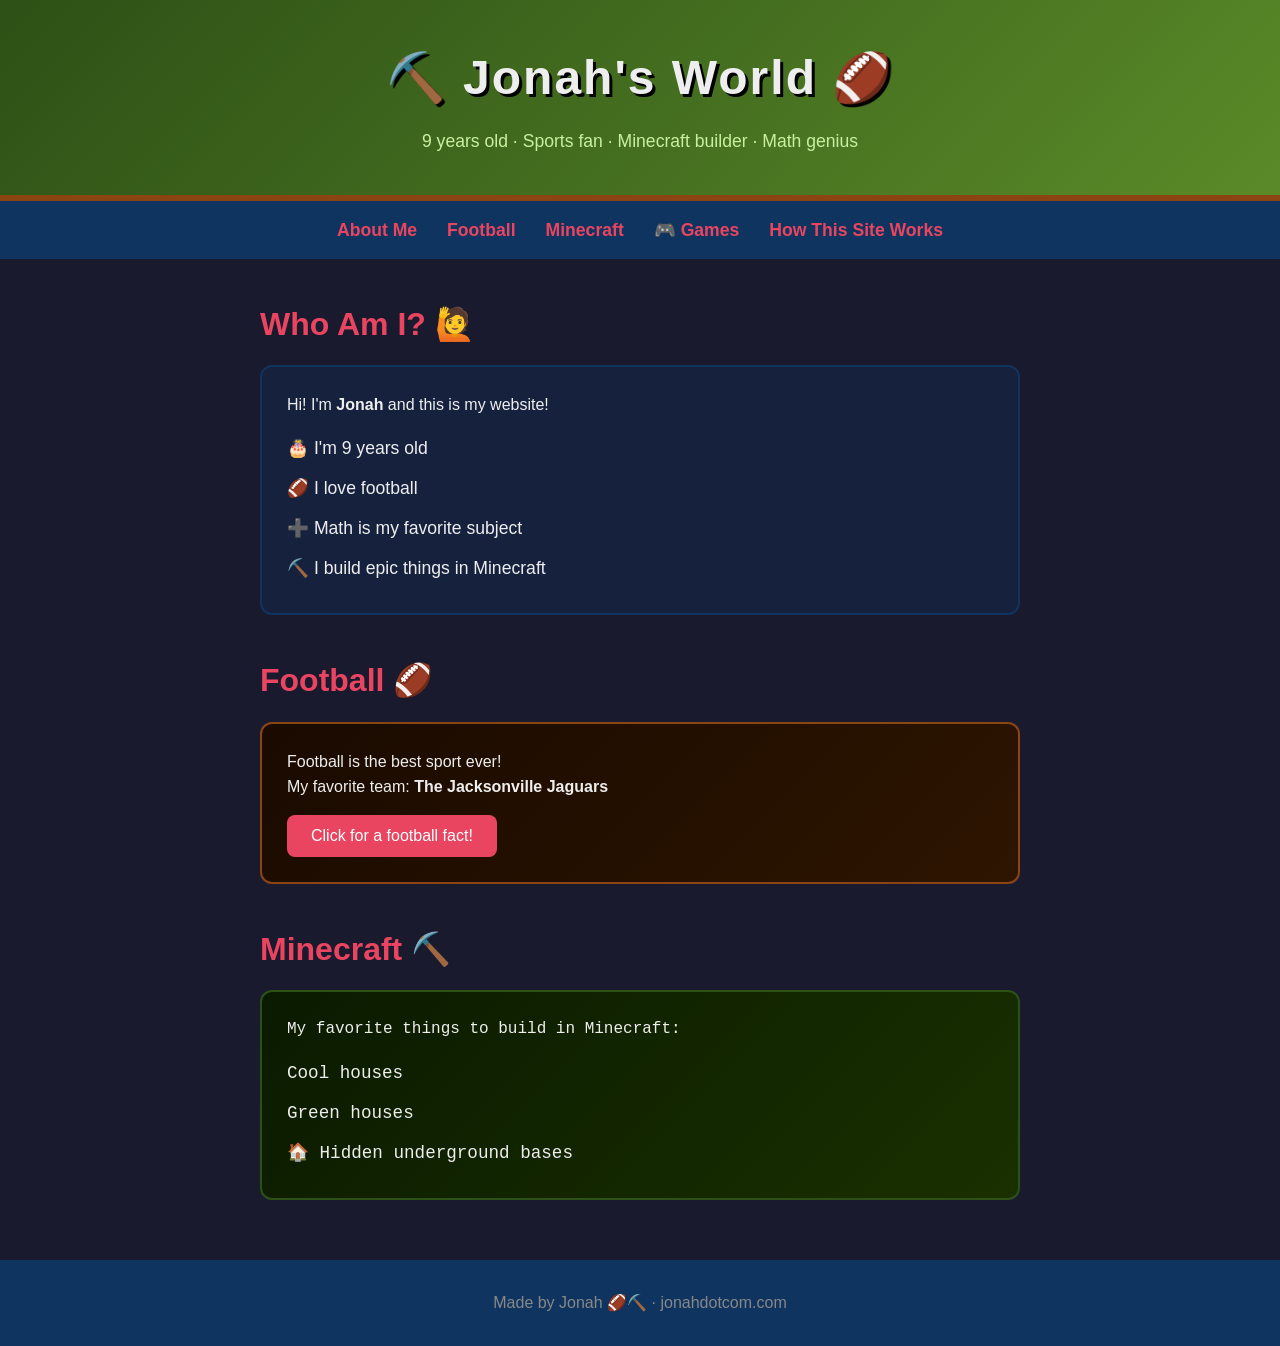
<file: index.html>
<!DOCTYPE html>
  <html lang="en">
  <head>
    <meta charset="UTF-8" />
    <meta name="viewport" 
  content="width=device-width, initial-scale=1.0" 
  />
    <title>Jonah's World 🏈⛏️ </title>
    <link rel="stylesheet" href="style.css" />
  </head>
  <body>

    <!-- HEADER -->
    <header>
      <h1>⛏️  Jonah's World 🏈</h1>
      <p class="tagline">9 years old · Sports fan
  · Minecraft builder · Math genius</p>
    </header>

    <!-- NAVIGATION -->
    <nav>
      <a href="#about">About Me</a>
      <a href="#football">Football</a>
      <a href="#minecraft">Minecraft</a>
      <a href="games.html">🎮 Games</a>
      <a href="about-this-site.html">How This Site Works</a>
    </nav>

    <!-- WHO AM I SECTION -->
    <section id="about">
      <h2>Who Am I? 🙋</h2>
      <div class="card">
        <p>Hi! I'm <strong>Jonah</strong> and this
   is my website!</p>
        <ul>
          <li>🎂 I'm 9 years old</li>
          <li>🏈 I love football</li>
          <li>➕ Math is my favorite subject</li>
          <li>⛏️  I build epic things in
  Minecraft</li>
        </ul>
      </div>
    </section>

    <!-- FOOTBALL SECTION -->
    <section id="football">
      <h2>Football 🏈</h2>
      <div class="card football-card">
        <p>Football is the best sport ever!</p>
        <p>My favorite team: <strong>The Jacksonville Jaguars</strong></p>
        <button id="football-btn">Click for a
  football fact!</button>
        <p id="football-fact" class="hidden"></p>
      </div>
    </section>

    <!-- MINECRAFT SECTION -->
    <section id="minecraft">
      <h2>Minecraft ⛏️ </h2>
      <div class="card minecraft-card">
        <p>My favorite things to build in
  Minecraft:</p>
        <ul>
          <li>Cool houses</li>
          <li>Green houses</li>
          <li>🏠 Hidden underground bases</li>
        </ul>
      </div>
    </section>

    <!-- FOOTER -->
    <footer>
      <p>Made by Jonah 🏈⛏️  · jonahdotcom.com</p>
    </footer>

    <script src="script.js"></script>
  </body>
  </html>
</file>
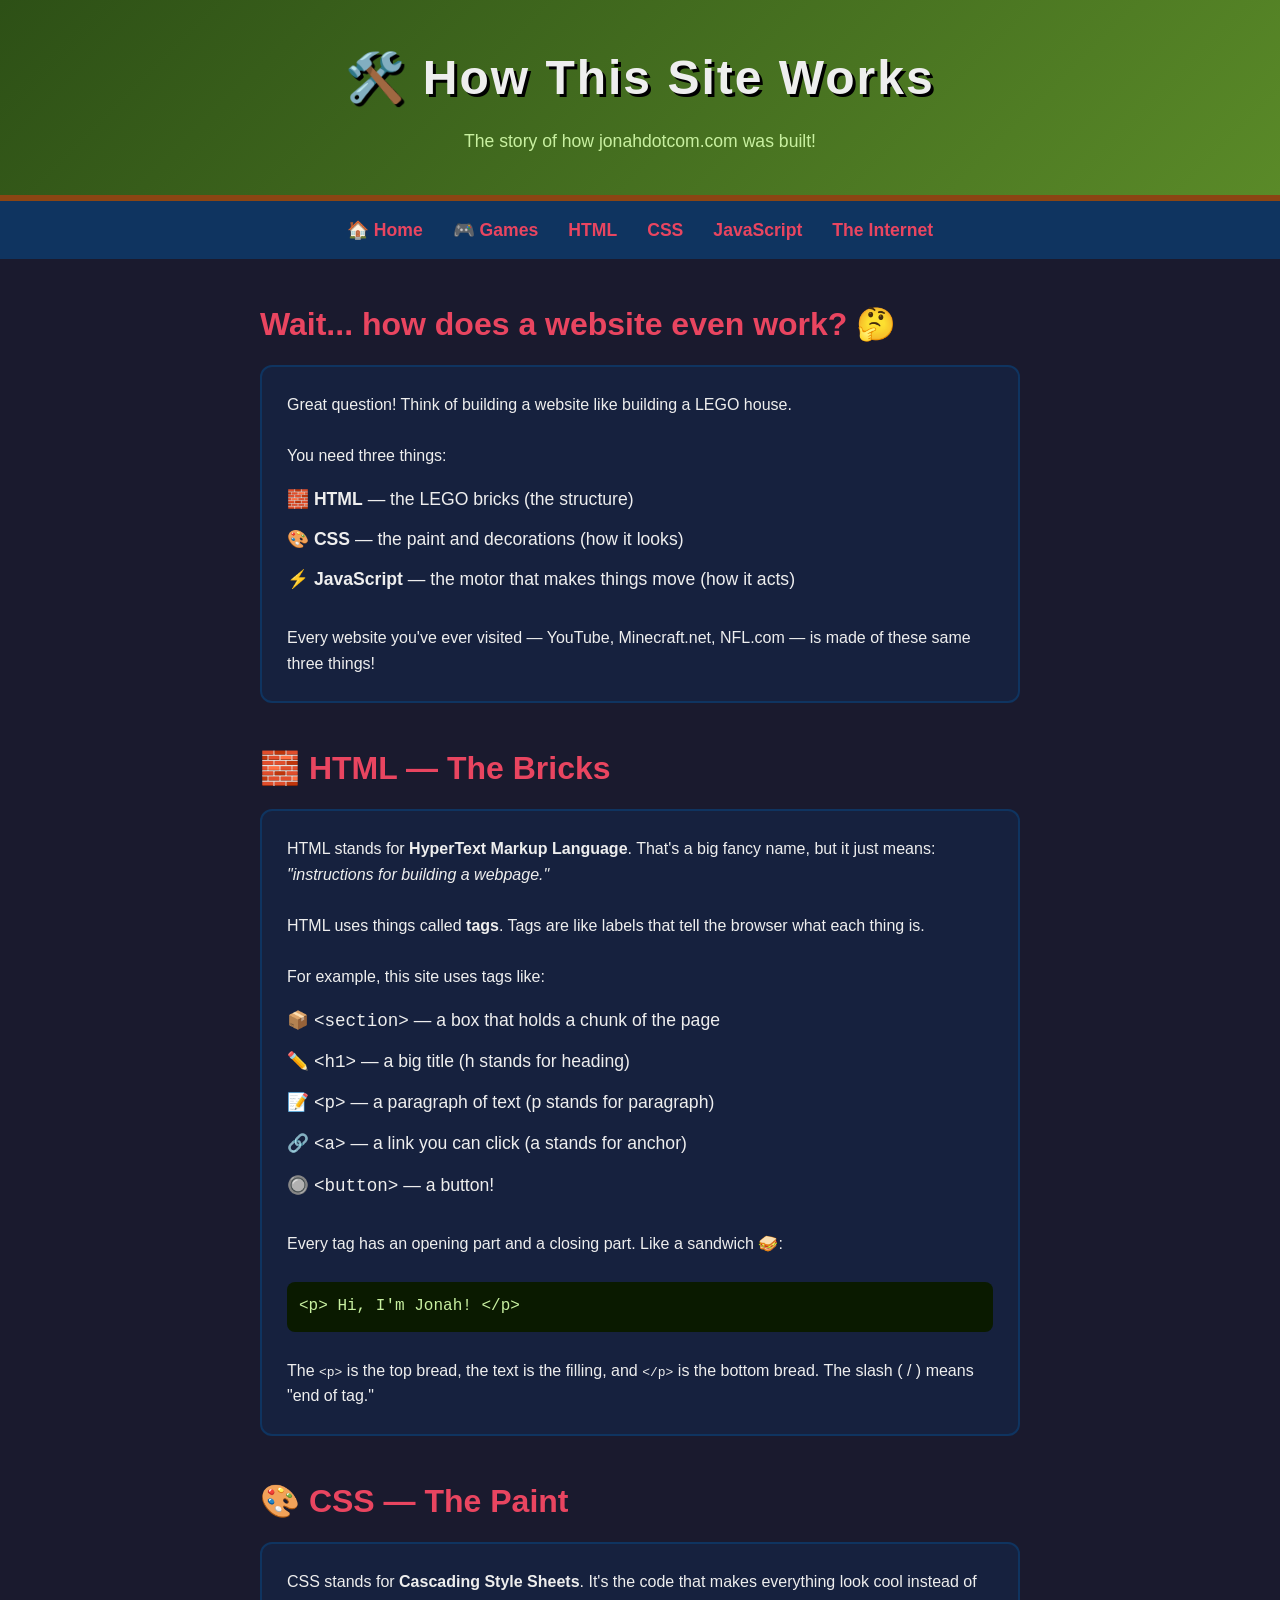
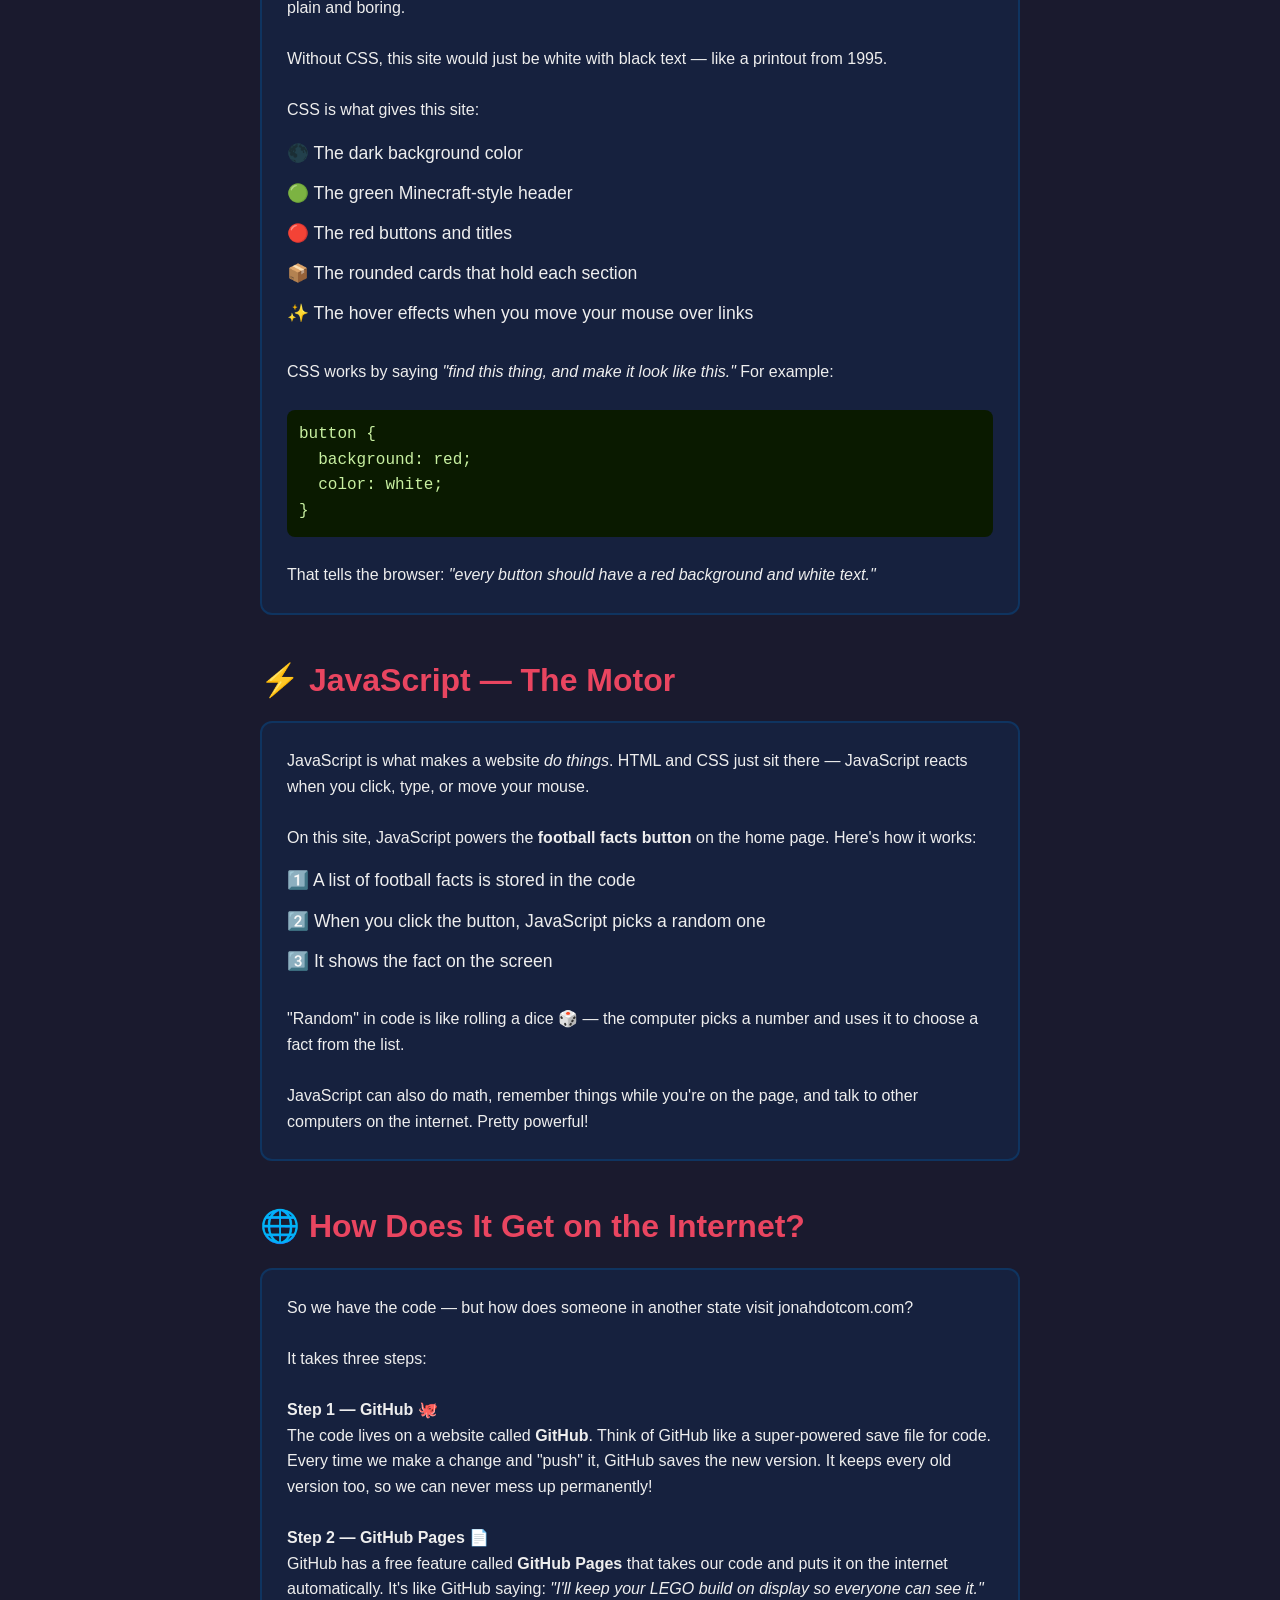
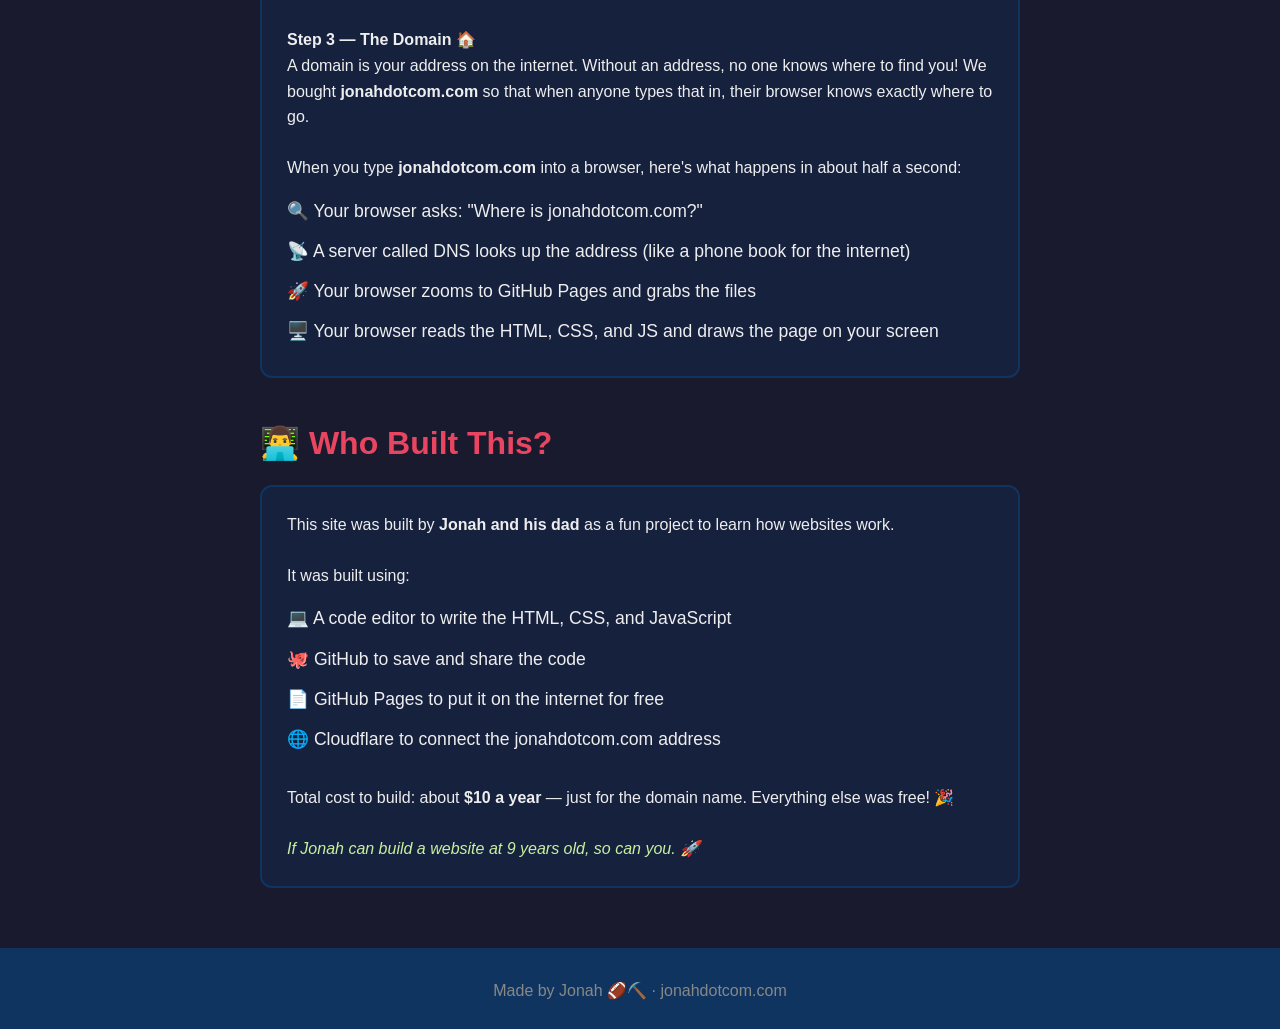
<file: about-this-site.html>
<!DOCTYPE html>
<html lang="en">
<head>
  <meta charset="UTF-8" />
  <meta name="viewport" content="width=device-width, initial-scale=1.0" />
  <title>How This Site Works · Jonah's World</title>
  <link rel="stylesheet" href="style.css" />
</head>
<body>

  <!-- HEADER -->
  <header>
    <h1>🛠️ How This Site Works</h1>
    <p class="tagline">The story of how jonahdotcom.com was built!</p>
  </header>

  <!-- NAVIGATION -->
  <nav>
    <a href="index.html">🏠 Home</a>
    <a href="games.html">🎮 Games</a>
    <a href="#html">HTML</a>
    <a href="#css">CSS</a>
    <a href="#javascript">JavaScript</a>
    <a href="#internet">The Internet</a>
  </nav>

  <!-- INTRO -->
  <section id="intro">
    <h2>Wait... how does a website even work? 🤔</h2>
    <div class="card">
      <p>Great question! Think of building a website like building a LEGO house.</p>
      <br />
      <p>You need three things:</p>
      <ul>
        <li>🧱 <strong>HTML</strong> — the LEGO bricks (the structure)</li>
        <li>🎨 <strong>CSS</strong> — the paint and decorations (how it looks)</li>
        <li>⚡ <strong>JavaScript</strong> — the motor that makes things move (how it acts)</li>
      </ul>
      <br />
      <p>Every website you've ever visited — YouTube, Minecraft.net, NFL.com — is made of these same three things!</p>
    </div>
  </section>

  <!-- HTML -->
  <section id="html">
    <h2>🧱 HTML — The Bricks</h2>
    <div class="card">
      <p>HTML stands for <strong>HyperText Markup Language</strong>. That's a big fancy name, but it just means: <em>"instructions for building a webpage."</em></p>
      <br />
      <p>HTML uses things called <strong>tags</strong>. Tags are like labels that tell the browser what each thing is.</p>
      <br />
      <p>For example, this site uses tags like:</p>
      <ul>
        <li>📦 <code>&lt;section&gt;</code> — a box that holds a chunk of the page</li>
        <li>✏️ <code>&lt;h1&gt;</code> — a big title (h stands for heading)</li>
        <li>📝 <code>&lt;p&gt;</code> — a paragraph of text (p stands for paragraph)</li>
        <li>🔗 <code>&lt;a&gt;</code> — a link you can click (a stands for anchor)</li>
        <li>🔘 <code>&lt;button&gt;</code> — a button!</li>
      </ul>
      <br />
      <p>Every tag has an opening part and a closing part. Like a sandwich 🥪:</p>
      <br />
      <p style="font-family: 'Courier New', monospace; background: #0a1a00; padding: 12px; border-radius: 8px; color: #c8f0a0;">
        &lt;p&gt; Hi, I'm Jonah! &lt;/p&gt;
      </p>
      <br />
      <p>The <code>&lt;p&gt;</code> is the top bread, the text is the filling, and <code>&lt;/p&gt;</code> is the bottom bread. The slash ( / ) means "end of tag."</p>
    </div>
  </section>

  <!-- CSS -->
  <section id="css">
    <h2>🎨 CSS — The Paint</h2>
    <div class="card">
      <p>CSS stands for <strong>Cascading Style Sheets</strong>. It's the code that makes everything look cool instead of plain and boring.</p>
      <br />
      <p>Without CSS, this site would just be white with black text — like a printout from 1995.</p>
      <br />
      <p>CSS is what gives this site:</p>
      <ul>
        <li>🌑 The dark background color</li>
        <li>🟢 The green Minecraft-style header</li>
        <li>🔴 The red buttons and titles</li>
        <li>📦 The rounded cards that hold each section</li>
        <li>✨ The hover effects when you move your mouse over links</li>
      </ul>
      <br />
      <p>CSS works by saying <em>"find this thing, and make it look like this."</em> For example:</p>
      <br />
      <p style="font-family: 'Courier New', monospace; background: #0a1a00; padding: 12px; border-radius: 8px; color: #c8f0a0;">
        button {<br />
        &nbsp;&nbsp;background: red;<br />
        &nbsp;&nbsp;color: white;<br />
        }
      </p>
      <br />
      <p>That tells the browser: <em>"every button should have a red background and white text."</em></p>
    </div>
  </section>

  <!-- JAVASCRIPT -->
  <section id="javascript">
    <h2>⚡ JavaScript — The Motor</h2>
    <div class="card">
      <p>JavaScript is what makes a website <em>do things</em>. HTML and CSS just sit there — JavaScript reacts when you click, type, or move your mouse.</p>
      <br />
      <p>On this site, JavaScript powers the <strong>football facts button</strong> on the home page. Here's how it works:</p>
      <ul>
        <li>1️⃣ A list of football facts is stored in the code</li>
        <li>2️⃣ When you click the button, JavaScript picks a random one</li>
        <li>3️⃣ It shows the fact on the screen</li>
      </ul>
      <br />
      <p>"Random" in code is like rolling a dice 🎲 — the computer picks a number and uses it to choose a fact from the list.</p>
      <br />
      <p>JavaScript can also do math, remember things while you're on the page, and talk to other computers on the internet. Pretty powerful!</p>
    </div>
  </section>

  <!-- THE INTERNET -->
  <section id="internet">
    <h2>🌐 How Does It Get on the Internet?</h2>
    <div class="card">
      <p>So we have the code — but how does someone in another state visit jonahdotcom.com?</p>
      <br />
      <p>It takes three steps:</p>
      <br />

      <p><strong>Step 1 — GitHub 🐙</strong></p>
      <p>The code lives on a website called <strong>GitHub</strong>. Think of GitHub like a super-powered save file for code. Every time we make a change and "push" it, GitHub saves the new version. It keeps every old version too, so we can never mess up permanently!</p>
      <br />

      <p><strong>Step 2 — GitHub Pages 📄</strong></p>
      <p>GitHub has a free feature called <strong>GitHub Pages</strong> that takes our code and puts it on the internet automatically. It's like GitHub saying: <em>"I'll keep your LEGO build on display so everyone can see it."</em></p>
      <br />

      <p><strong>Step 3 — The Domain 🏠</strong></p>
      <p>A domain is your address on the internet. Without an address, no one knows where to find you! We bought <strong>jonahdotcom.com</strong> so that when anyone types that in, their browser knows exactly where to go.</p>
      <br />

      <p>When you type <strong>jonahdotcom.com</strong> into a browser, here's what happens in about half a second:</p>
      <ul>
        <li>🔍 Your browser asks: "Where is jonahdotcom.com?"</li>
        <li>📡 A server called DNS looks up the address (like a phone book for the internet)</li>
        <li>🚀 Your browser zooms to GitHub Pages and grabs the files</li>
        <li>🖥️ Your browser reads the HTML, CSS, and JS and draws the page on your screen</li>
      </ul>
    </div>
  </section>

  <!-- WHO BUILT IT -->
  <section id="built-by">
    <h2>👨‍💻 Who Built This?</h2>
    <div class="card">
      <p>This site was built by <strong>Jonah and his dad</strong> as a fun project to learn how websites work.</p>
      <br />
      <p>It was built using:</p>
      <ul>
        <li>💻 A code editor to write the HTML, CSS, and JavaScript</li>
        <li>🐙 GitHub to save and share the code</li>
        <li>📄 GitHub Pages to put it on the internet for free</li>
        <li>🌐 Cloudflare to connect the jonahdotcom.com address</li>
      </ul>
      <br />
      <p>Total cost to build: about <strong>$10 a year</strong> — just for the domain name. Everything else was free! 🎉</p>
      <br />
      <p style="color: #c8f0a0; font-style: italic;">If Jonah can build a website at 9 years old, so can you. 🚀</p>
    </div>
  </section>

  <!-- FOOTER -->
  <footer>
    <p>Made by Jonah 🏈⛏️ · jonahdotcom.com</p>
  </footer>

</body>
</html>
</file>
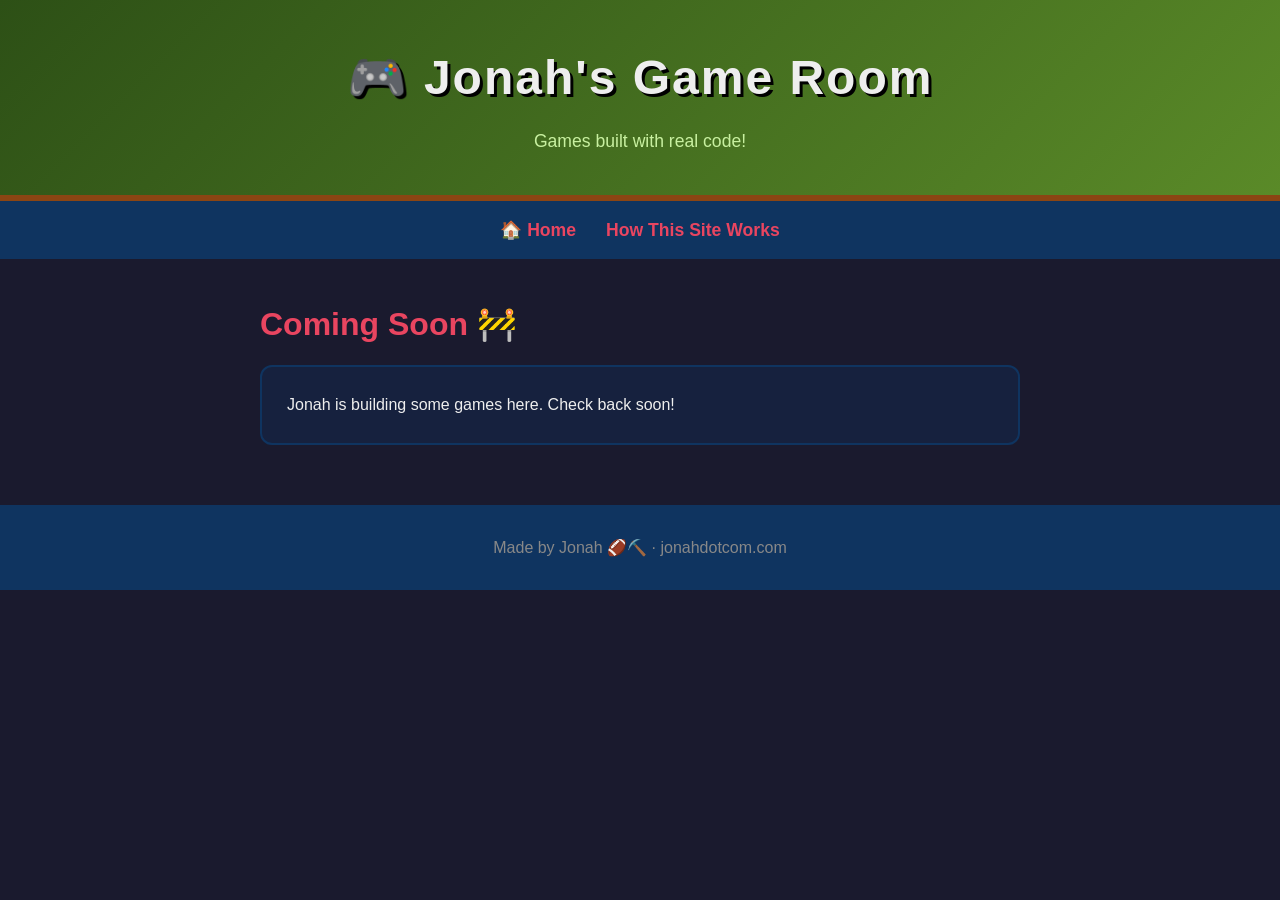
<file: games.html>
<!DOCTYPE html>
<html lang="en">
<head>
  <meta charset="UTF-8" />
  <meta name="viewport" content="width=device-width, initial-scale=1.0" />
  <title>Games · Jonah's World</title>
  <link rel="stylesheet" href="style.css" />
</head>
<body>

  <header>
    <h1>🎮 Jonah's Game Room</h1>
    <p class="tagline">Games built with real code!</p>
  </header>

  <nav>
    <a href="index.html">🏠 Home</a>
    <a href="about-this-site.html">How This Site Works</a>
  </nav>

  <section>
    <h2>Coming Soon 🚧</h2>
    <div class="card">
      <p>Jonah is building some games here. Check back soon!</p>
    </div>
  </section>

  <footer>
    <p>Made by Jonah 🏈⛏️ · jonahdotcom.com</p>
  </footer>

</body>
</html>
</file>
<file: style.css>
/* ===== RESET & BASE ===== */
  * {
    margin: 0;
    padding: 0;
    box-sizing: border-box;
  }

  body {
    font-family: 'Segoe UI', sans-serif;
    background-color: #1a1a2e;
    color: #eee;
    line-height: 1.6;
  }

  /* ===== HEADER ===== */
  header {
    background: linear-gradient(135deg, #2d5016,
  #5a8a28);
    text-align: center;
    padding: 40px 20px;
    border-bottom: 6px solid #8B4513;
  }

  header h1 {
    font-size: 3rem;
    text-shadow: 3px 3px 0px #000;
    letter-spacing: 2px;
  }

  .tagline {
    font-size: 1.1rem;
    margin-top: 10px;
    color: #c8f0a0;
  }

  /* ===== NAVIGATION ===== */
  nav {
    background: #0f3460;
    display: flex;
    justify-content: center;
    gap: 30px;
    padding: 15px;
    position: sticky;
    top: 0;
    z-index: 100;
  }

  nav a {
    color: #e94560;
    text-decoration: none;
    font-weight: bold;
    font-size: 1.1rem;
    transition: color 0.2s;
  }

  nav a:hover {
    color: #fff;
  }

  /* ===== SECTIONS ===== */
  section {
    max-width: 800px;
    margin: 40px auto;
    padding: 0 20px;
  }

  section h2 {
    font-size: 2rem;
    margin-bottom: 15px;
    color: #e94560;
  }

  /* ===== CARDS ===== */
  .card {
    background: #16213e;
    border-radius: 12px;
    padding: 25px;
    border: 2px solid #0f3460;
  }

  .card ul {
    list-style: none;
    margin-top: 10px;
  }

  .card ul li {
    padding: 6px 0;
    font-size: 1.1rem;
  }

  /* ===== FOOTBALL CARD ===== */
  .football-card {
    border-color: #8B4513;
    background: linear-gradient(135deg, #1a0a00,
  #2d1500);
  }

  /* ===== MINECRAFT CARD ===== */
  .minecraft-card {
    border-color: #2d5016;
    background: linear-gradient(135deg, #0a1a00,
  #1a3000);
    font-family: 'Courier New', monospace; /*
  Pixel-ish feel */
  }

  /* ===== BUTTON ===== */
  button {
    background: #e94560;
    color: white;
    border: none;
    padding: 12px 24px;
    border-radius: 8px;
    font-size: 1rem;
    cursor: pointer;
    margin-top: 15px;
    transition: transform 0.1s, background 0.2s;
  }

  button:hover {
    background: #c73652;
    transform: scale(1.05);
  }

  button:active {
    transform: scale(0.97);
  }

  /* ===== FOOTBALL FACT ===== */
  #football-fact {
    margin-top: 15px;
    font-style: italic;
    color: #c8f0a0;
    font-size: 1.05rem;
  }

  .hidden {
    display: none;
  }

  /* ===== FOOTER ===== */
  footer {
    text-align: center;
    padding: 30px;
    background: #0f3460;
    color: #888;
    margin-top: 60px;
  }
</file>
